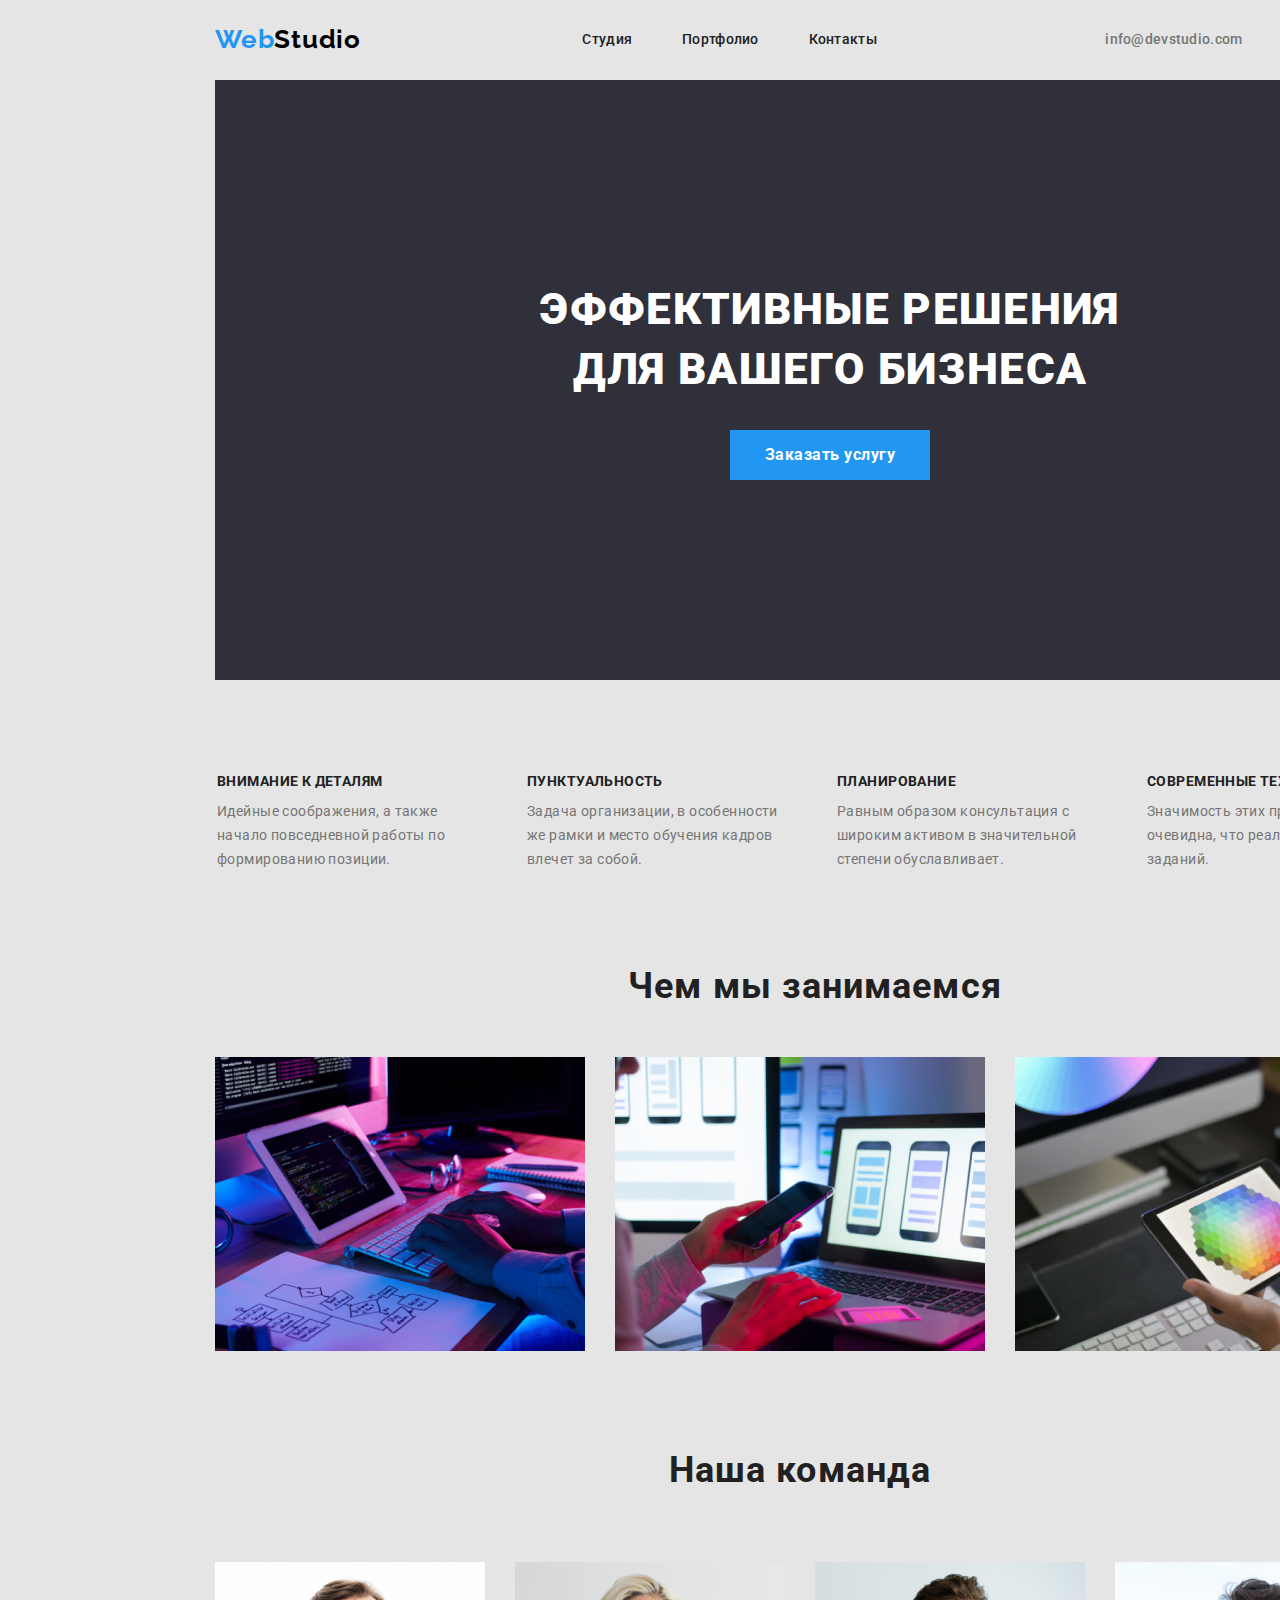
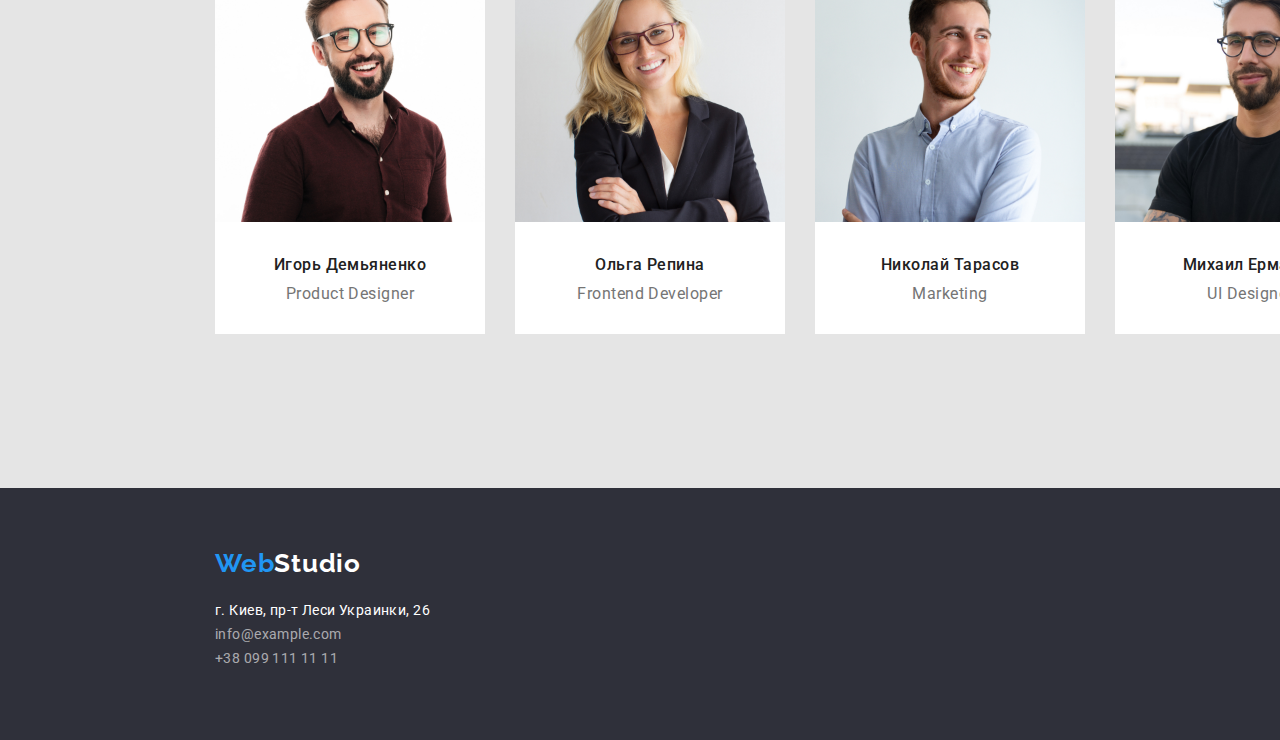
<file: index.html>
<!DOCTYPE html>
<html lang="ru">   
<head>
    <meta charset="UTF-8">
    <meta http-equiv="X-UA-Compatible" content="IE=edge">
    <meta name="viewport" content="width=device-width, initial-scale=1.0">
    <title>Студия</title>
    <link rel="stylesheet" href="https://cdnjs.cloudflare.com/ajax/libs/modern-normalize/0.6.0/modern-normalize.min.css"/>
    <link rel="preconnect" href="https://fonts.googleapis.com">
    <link rel="preconnect" href="https://fonts.gstatic.com" crossorigin>
    <link href="https://fonts.googleapis.com/css2?family=Raleway:wght@700&family=Roboto:wght@400;500;700;900&display=swap" rel="stylesheet">
    <link rel="stylesheet" href="styles/styles.css">
</head>

<body>

<!--header-->
<header>
    <div class="header container">
    <a href="index.html" lang="en" class="logo"><span class="logo_main">Web</span><span class="logo_black">Studio</span></a>
    <nav>
        <ul class="list_navigation">
        <li class="li_no_marker li_gen_nav"><a href="index.html" class="navigation">Студия</a></li>
        <li class="li_no_marker li_gen_nav"><a href="portfolio.html" class="navigation">Портфолио</a></li>
        <li class="li_no_marker li_gen_nav"><a href="" class="navigation">Контакты</a></li>
        </ul>
    </nav>
    
    <ul class="adress_list">
        <li class="li_no_marker" class="li_no_marker"><a href="mailto:info@devstudio.com" class="adress">info@devstudio.com</a></li>
        <li class="li_no_marker" class="li_no_marker"><a href="tel:0961111111" class="adress">096 111 11 11</a></li>
    </ul>
    </div>
</header>

<!--main conteiner-->
<main>


    <!--solutions-->
    <section>
        <div class="solution_container container">
    <h1 class="solutions_text">Эффективные решения для вашего бизнеса</h1>
    <button type="button" class="button_order">Заказать услугу</button>  
        </div>
    </section>


    <!--benefits-->
    <section>
        <div class="container">
    <ul class="benefits_list benefits_text benefits_flex">
        <li class="li_no_marker li_benefits">
            <h3>Внимание к деталям</h3>
            <p>Идейные соображения, а также начало повседневной работы по формированию позиции.</p>
        </li>
        <li class="li_no_marker li_benefits">
            <h3>Пунктуальность</h3>
            <p>Задача организации, в особенности же рамки и место обучения кадров влечет за собой.</p>
        </li>
        <li class="li_no_marker li_benefits">
            <h3>Планирование</h3>
            <p>Равным образом консультация с широким активом в значительной степени обуславливает.</p>
        </li>
        <li class="li_no_marker li_benefits">
            <h3>Современные технологии</h3>
            <p>Значимость этих проблем настолько очевидна, что реализация плановых заданий.</p>
        </li>
    </ul>
        </div>
    </section>

    <!--what we do-->
    <section class="we_do">
        <h2 class="name_h2">Чем мы занимаемся</h2>
        <div class="container">
        <ul class="we_do_flex">
        <li class="li_no_marker li_we_do_flex"><img src="img/image_1.jpg" width="370" height="294" alt="Картинка 1"></li>
        <li class="li_no_marker li_we_do_flex"><img src="img/image_2.jpg" width="370" height="294" alt="Картинка 2"></li>
        <li class="li_no_marker li_we_do_flex"><img src="img/image_3.jpg" width="370" height="294" alt="Картинка 3"></li>
        </ul>
        </div>
    </section>

    <!--our team-->
        <h2 class="name_h2">Наша команда</h2>
        <div class="container">
        <!--igor demyanenko-->
        <ul class="our_team_people">
            <li class="li_no_marker li_our_team_flex">
            <img src="img/igor_demyanenko.jpg" width="270" height="260" alt="Игорь Демьяненко">
            <p class="team_name">Игорь Демьяненко</p>
            <p class="team_position">Product Designer</p>
            </li>

        <!--olha repina-->
            <li class="li_no_marker">
            <img src="img/olha_repina.jpg" width="270" height="260" alt="Ольга Репина">
            <p class="team_name">Ольга Репина</p>
            <p class="team_position">Frontend Developer</p>
            </li>
        
        <!--nikolay tarasov-->
        <li class="li_no_marker">
            <img src="img/nikolay_tarasov.jpg" width="270" height="260" alt="Николай Тарасов">
            <p class="team_name">Николай Тарасов</p>
            <p class="team_position">Marketing</p>
        </li>

       <!--mihail ermakov-->
       <li class="li_no_marker">
            <img src="img/mihail_ermakov.jpg" width="270" height="260" alt="Михаил Ермаков">
            <p class="team_name">Михаил Ермаков</p>
            <p class="team_position">UI Designer</p>
        </li>
        </ul>
    </div>

</main>

<!--footer-->
<footer class="footer">
    <div class="footer_text container">
    <a href="index.html" lang="en" class=" logo"><p class="logo_footer"><span class="logo_main">Web</span><span class="logo_white">Studio</span></p></a>
    <ul class="adress_footer_list">
        <li class="li_no_marker"><address><a href="" class="adress_footer"><span class="adress_city">г. Киев, пр-т Леси Украинки, 26</span></a></address></li>
        <li class="li_no_marker"><address><a href="mailto:info@example.com" class="adress_footer">info@example.com</a></address></li>
        <li class="li_no_marker"><address><a href="tel:380991111111" class="adress_footer">+38 099 111 11 11</a></address></li>
    </ul>
    </div>
</footer> 

</body>


</html>
</file>
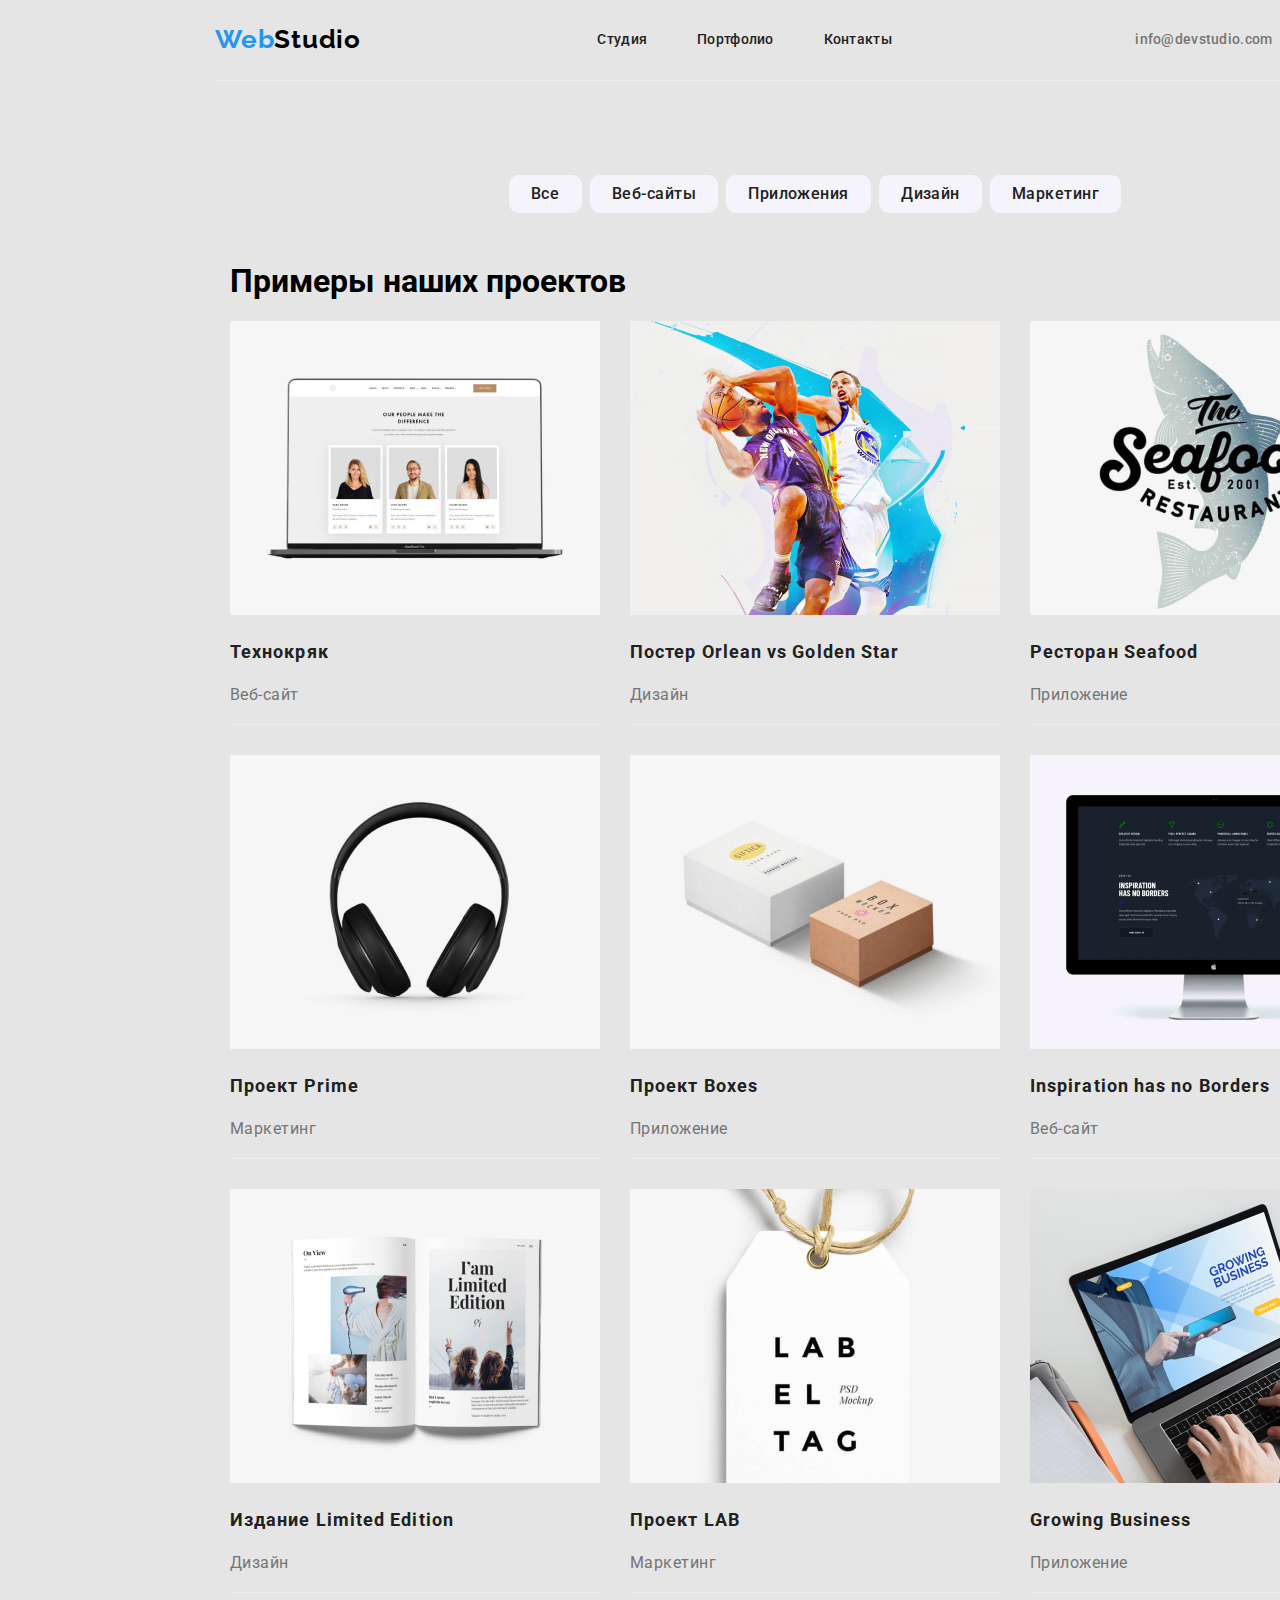
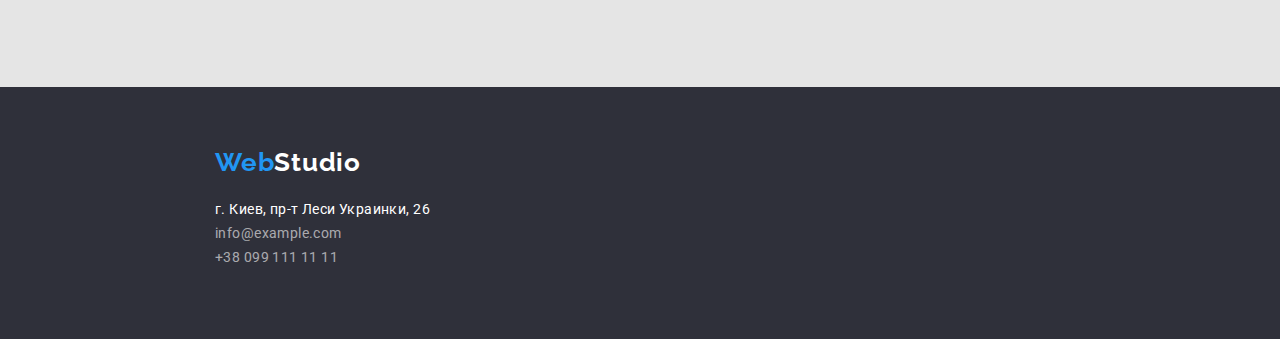
<file: portfolio.html>
<!DOCTYPE html>
<html lang="ru">   
<head>
    <meta charset="UTF-8">
    <meta http-equiv="X-UA-Compatible" content="IE=edge">
    <meta name="viewport" content="width=device-width, initial-scale=1.0">
    <title>Студия</title>
    <link rel="stylesheet" href="https://cdnjs.cloudflare.com/ajax/libs/modern-normalize/0.6.0/modern-normalize.min.css"/>
    <link rel="preconnect" href="https://fonts.googleapis.com">
    <link rel="preconnect" href="https://fonts.gstatic.com" crossorigin>
    <link href="https://fonts.googleapis.com/css2?family=Raleway:wght@700&family=Roboto:wght@400;500;700;900&display=swap" rel="stylesheet">
    <link rel="stylesheet" href="styles/styles.css">
</head>

<body>

<!--header-->
<header class="container">
    <div class="header header_border">
    <a href="index.html" lang="en" class="logo"><span class="logo_main">Web</span><span class="logo_black">Studio</span></a>
    <nav>
        <ul class="list_navigation">
        <li class="li_no_marker li_gen_nav"><a href="index.html" class="navigation">Студия</a></li>
        <li class="li_no_marker li_gen_nav"><a href="portfolio.html" class="navigation">Портфолио</a></li>
        <li class="li_no_marker li_gen_nav"><a href="" class="navigation">Контакты</a></li>
        </ul>
    </nav>
    
    <ul class="adress_list">
        <li class="li_no_marker" class="li_no_marker"><a href="mailto:info@devstudio.com" class="adress">info@devstudio.com</a></li>
        <li class="li_no_marker" class="li_no_marker"><a href="tel:0961111111" class="adress">096 111 11 11</a></li>
    </ul>
    </div>
</header>



    <!--main conteiner-->
    <main>

    <!--portfolio-->

    <!--List-->

    <section class="projects container">
        <div class="nav_button">
            <ul class="nav_flex">
                 <li class="li_no_marker li_nav_flex"><button type="button" class="text button_one">Все</button></li>
                 <li class="li_no_marker li_nav_flex"><button type="button" class="text button_two">Веб-сайты</button></li>
                 <li class="li_no_marker li_nav_flex"><button type="button" class="text button_tree">Приложения</button></li>
                 <li class="li_no_marker li_nav_flex"><button type="button" class="text button_four">Дизайн</button></li>
                 <li class="li_no_marker li_nav_flex"><button type="button" class="text button_five">Маркетинг</button></li>
            </ul>
        </div>

        <h1 class="h1">Примеры наших проектов</h1>
        <ul class="name_projects name_projects_flex">
            <li class="li_no_marker projects_item proj_flex">
                <img src="img/img_2.1.jpg" width="370" height="294" class="img_projects" alt="Веб-сайт для Технокряк">
                <h2>Технокряк</h2>
                <p>Веб-сайт</p>
            </li>
            <li class="li_no_marker projects_item proj_flex">
                <img src="img/img_2.2.jpg" width="370" height="294" alt="Дизайн Orlean vs Golden Star">
                <h2>Постер <span lang="en">Orlean vs Golden Star</span></h2>
                <p>Дизайн</p>
            </li>
            <li class="li_no_marker projects_item proj_flex">
                <img src="img/img_2.3.jpg" width="370" height="294" alt="Приложение для ресторана">
                <h2>Ресторан <span lang="en">Seafood</span></h2>
                <p>Приложение</p>
            </li>
            <li class="li_no_marker projects_item proj_flex">
                <img src="img/img_2.4.jpg" width="370" height="294" alt="Маркетинг для проекта Prime">
                <h2>Проект <span lang="en">Prime</span></h2>
                <p>Маркетинг</p>
            </li>
            <li class="li_no_marker projects_item proj_flex">
                <img src="img/img_2.5.jpg" width="370" height="294" alt="Приложение для проекта Boxes">
                <h2>Проект <span lang="en">Boxes</span></h2>
                <p>Приложение</p>
            </li>
            <li class="li_no_marker projects_item proj_flex">
                <img src="img/img_2.6.jpg" width="370" height="294" alt="Веб-сайт для Inspiration has no Borders">
                <h2 lang="en">Inspiration has no Borders</h2>
                <p>Веб-сайт</p>
            </li>
            <li class="li_no_marker projects_item proj_flex">
                <img src="img/img_2.7.jpg" width="370" height="294" alt="Дизайн для издания Limited Edition">
                <h2>Издание <span lang="en">Limited Edition</span></h2>
                <p>Дизайн</p>
            </li>
            <li class="li_no_marker projects_item proj_flex">
                <img src="img/img_2.8.jpg" width="370" height="294" alt="Маркетинг для проекта LAB">
                <h2>Проект <span lang="en">LAB</span></h2>
                <p>Маркетинг</p>
            </li>
            <li class="li_no_marker projects_item proj_flex">
                <img src="img/img_2.9.jpg" width="370" height="294" alt="Приложение для Growing Business">
                <h2 lang="en">Growing Business</h2>
                <p>Приложение</p>
            </li>
        </ul>
    </section>

</main>

<!--footer-->
<footer class="footer">
    <div class="footer_text container">
    <a href="index.html" lang="en" class=" logo"><p class="logo_footer"><span class="logo_main">Web</span><span class="logo_white">Studio</span></p></a>
    <ul class="adress_footer_list">
        <li class="li_no_marker"><address><a href="" class="adress_footer"><span class="adress_city">г. Киев, пр-т Леси Украинки, 26</span></a></address></li>
        <li class="li_no_marker"><address><a href="mailto:info@example.com" class="adress_footer">info@example.com</a></address></li>
        <li class="li_no_marker"><address><a href="tel:380991111111" class="adress_footer">+38 099 111 11 11</a></address></li>
    </ul>
    </div>
</footer> 


    
</body>
</html>
</file>
<file: styles/styles.css>
body {
    font-family: 'Roboto', sans-serif;
    background-color: #E5E5E5;
    width: 1600px;
    margin: 0 auto;
    

}

:root {
    --blue: #2196F3;
    --c212121: #212121;
    --white: #FFFFFF;
   
}

.container {
    width: 1200px;
    margin-left: auto;
    margin-right: auto;
    padding: 0 15px;
    
}


         /* Страница студия */

/*  Шапка */

.header {
    border: 0;
    width: 1200px;
    padding: 0 15px;
    display: flex;
    align-items: center;
    justify-content: space-between;
}



/* Лого */

.logo {
    text-decoration: none;
    display: block;
    margin-right: 93px;

}

.logo_main {
    font-family: 'Raleway', sans-serif;
    font-weight: 700;
    font-size: 26px;
    line-height: 1.2;
    letter-spacing: 0.03em;
    color: var(--blue);
}

.logo_black {
    font-family: 'Raleway', sans-serif;
    font-weight: 700;
    font-size: 26px;
    line-height: 1.2;
    letter-spacing: 0.03em;
    color: #000000;
}

.logo_white {
    font-family: 'Raleway', sans-serif;
    font-weight: 700;
    font-size: 26px;
    line-height: 1.2;
    letter-spacing: 0.03em;
    color: var(--white);
}


.logo:visited {
    color: var(--blue);
    text-decoration: none;
}




     /*  Навигация  в шапке */

/* Цвет кнопки в шапке*/

.list_navigation {
    margin: 0;
    padding: 0;
    display: flex;
}

.li_gen_nav {
    display: flex;
    align-items: center;
    justify-content:center;
    margin-right: 50px; 
   
}

.list_navigation.li_gen_nav:not(:last-child) {
    margin-right: 50px;
}


.navigation {
    color: var(--c212121);
    font-weight: 500;
    font-size: 14px;
    line-height: 1.14;
    text-decoration: none;
    letter-spacing: 0.02em;
    padding: 32px 0;
    
}

.navigation:hover {
    color: var(--blue);
    text-decoration: none;
}


.li_no_marker {
    list-style-type: none;

    
    
}

.adress_list.adress:not(:last-child) {
    margin-left: 50px;
}



    /* Адрес в шапке */


.adress {
    color: #757575;
    font-weight: 500;
    font-size: 14px;
    line-height: 1.14;
    letter-spacing: 0.02em;
    text-decoration: none;
    display: block;
    margin-left: 50px;
    padding: 32px 0;

}

.adress:hover {
    color: var(--blue);
    text-decoration: none;
}

.adress_list {
    margin: 0;
    padding: 0;
    display: flex;
    align-items: center;
    justify-content: flex-end;
}





/* Body */

/* Решения */



.solution_container {
    display: block;
    box-sizing: content-box;
    width: 1200px;
    margin-left: 215px;
    background-color: #2F303A;
    height: 600px;
    text-align: center; 
    box-sizing:content-box;


}


.solutions_text {
    color: var(--white);
    font-weight: 900;
    font-size: 44px;
    line-height: 1.36;
    letter-spacing: 0.03em;
    text-transform: uppercase;

    max-width: 696px;

    display: block;
    box-sizing: content-box;
    text-align: center; 
    padding: 200px 25px 0 25px;
    margin: 0 237px 30px 237px;
 
}


.button_order {
    background-color: #2196F3;
    border: none;
    color: var(--white);
    font-weight: 700;
    font-size: 16px;
    line-height: 1.87;
    letter-spacing: 0.03em;
    cursor: pointer;

    min-width: 136px;

    display: block;
    box-sizing: content-box;
    text-align: center;
    margin: 30px auto;
    padding: 10px 32px;
}


                                           
/* Преимущества */

.benefits_flex {
    display: flex;
    justify-content:space-between;
    align-items: center;
    margin-left: 94px;
    margin-right: auto;
}



.benefits_list {
    box-sizing: border-box;
    width: 1200px;
    margin: 94px auto;
    padding: 0;
}

.benefits_list > li {
    box-sizing: border-box;
    width: 270px;
    padding-right: 0;

}

.benefits_list > li:not(:first-child) {
    margin-left: 30px;
}


.benefits_list > li > h3 {
    color: var(--c212121);
    font-weight: 700;
    font-size: 14px;
    line-height: 1.14;
    letter-spacing: 0.03em;
    text-transform: uppercase;
    box-sizing: border-box;
    margin-top: 0;
    margin-bottom: 10px;
    padding: 0 2px;
}

.benefits_text > li > p {
    color: #757575;
    font-size: 14px;
    line-height: 1.71;
    letter-spacing: 0.03em;
    box-sizing: border-box;
    width: 270px;
    margin-top: 10px;
    margin-bottom: 0;
    padding: 0 2px;

}






/* Чем мы занимаемся */

.we_do {
    display: block;
    box-sizing:content-box;
    width: 1200px;
    margin-top: 94px;
    margin-bottom: 94px;
    margin-left: 215px;
    padding: 0;
    
    
}

.we_do_flex  {
    display: flex;
    justify-content: center;
    align-items: flex-start;
    margin-top: 50px;
    margin-bottom: 0;
    padding: 0;
    margin-right: 0;
    margin-left: -30px;

}

.li_we_do_flex {
    padding: 0;
    margin-right: 0;
   
    flex-basis: calc((100% - 90px) / 3);
    flex-wrap: nowrap;
}


.we_do_flex > li:not(:first-child) {
    margin-left: 30px;
}




/* Наша команда*/

.name_h2 {
    color: var(--c212121);
    font-weight: 700;
    font-size: 36px;
    line-height: 1.16;
    letter-spacing: 0.03em;
    display: block;
    margin-top: 0;
    margin-bottom: 50px;
    padding: 0;
    margin-left: auto;
    margin-right: auto;
    text-align: center;
}



.our_team_people {
    display: flex;
    justify-content: space-between;
    margin-left: -30px;
    margin-top: -30px;
    margin-bottom: 0;
    margin-right: auto;
    padding: 0;

}


.our_team_people > li {
    background-color: #FFFFFF;
    width: 270px;
    padding: 0;  
    box-sizing: border-box;
    border: 0;
    margin-right: auto;
    margin-left: 30px;
    margin-top: 50px;
    margin-bottom: 94px;
    flex-basis: calc((100% - 120px) / 4);
}




.team_name {
    color: var(--c212121);
    font-weight: 500;
    font-size: 16px;
    line-height: 1.18;
    letter-spacing: 0.03em;
   
    box-sizing: border-box;
    display: block;
    margin-top: 30px;
    margin-bottom: 10px;
    padding: 0 15px;
    text-align: center;

}

.team_position {
    color: #757575;
    font-size: 16px;
    line-height: 1.18;
    letter-spacing: 0.03em;
    box-sizing: border-box;
    
    display: block;
    margin-top: 10px;
    margin-bottom: 30px;
    text-align: center;
    padding: 0 15px;

}


/* Footer */

.footer {
    background-color: #2F303A;
    width: 1600px;
    height: 252px;
    padding: 0;
    margin-top: 0;

}

.footer_text {
    width: 1200px;
    padding: 0;
}

.logo_footer {
    display: block;
    padding: 60px 15px 0 15px;
    margin: 60px 0px 20px 0px;
}


/* Адресс footer */

.adress_footer_list {
    margin: 11px 0px 60px 0px;
    padding: 0 15px;
}


.adress_footer {
    font-size: 14px;
    line-height: 1.7;
    letter-spacing: 0.03em;
    color:  rgba(255, 255, 255, 0.6);
    font-style: normal;
    text-decoration: none;
}


.adress_footer:hover {
    color:  rgba(255, 255, 255, 1);
}



.adress_city {
    color: var(--white)
}







    

        /* Страница портфолио */

/*  Шапка */


.header_border {
    border-bottom-style:solid;
    border-width: 1px;
    border-color: #ECECEC;
    padding: 0;
    
}


/* Body */

/*Кнопки фильтра*/

.nav_button {
    margin-top: 94px;
    margin-bottom: 50px;
    padding: 0;   
}

.nav_flex {
    display: flex;
    justify-content: center;
    align-items: center;
    padding: 0 15px;
    margin: 0;
    flex-basis: 611px;

}

.nav_flex > .li_nav_flex:not(:last-child) {
    margin-right: 8px;
}



.li_buttom_padding {
    display: block;
}

.li_buttom_padding:last-child {
    display: block;
    padding-bottom: 60px;
}

.text {
    background-color: #F5F4FA;
    font-family: 'Roboto';
    font-weight: 500;
    font-size: 16px;
    line-height: 1.62;
    letter-spacing: 0.03em;
    color: #212121;
    cursor: pointer;
    display: inline-block;
    border-radius: 10px;
    padding: 6px 22px;
    text-align: center;
  }

  .button_one {
    min-width: 73px;
    border: none;
  }

  .button_two {
    min-width: 128px;
    border: none;
  }


  .button_tree {
    min-width: 145px;
    border: none;
  }

  .button_four {
    min-width: 103px;
    border: none;
  }

  .button_five {
    min-width: 130px;
    border: none;
  }

  

.text:focus,
.text:hover {
    background-color: var(--blue);
    color: var(--white);  
}

/* Список проектов */

.projects {
    width: 1200px;
    margin: 94px 215px;
    padding: 0 15px;
}

.projects_item {
    width: 370px;
    height: 404px;
    padding: 0;
    border-bottom-style:solid;
    border-width: 1px;
    border-color: #ECECEC;
    padding: 0;

}

.name_projects {
    width: 1200px;
    margin-top: 34px;
    margin-bottom: 94px;
    
}

.name_projects_flex {

    display: flex;
    flex-wrap: wrap;
    margin-top: -30px;
    margin-left: -30px;
    padding: 0;
    
}

.proj_flex {
    margin-top: 30px;
    margin-left: 30px;
    flex-basis: calc((100% - 90px) / 3);
    padding: 0;
} 



.name_projects > li > h2 {
    color: var(--c212121);
    font-weight: 700;
    font-size: 18px;
    line-height: 2;
    letter-spacing: 0.06em;
}

.name_projects > li > p {
    color: #757575;
    font-size: 16px;
    line-height: 1.18;
    letter-spacing: 0.03em;
}
</file>
